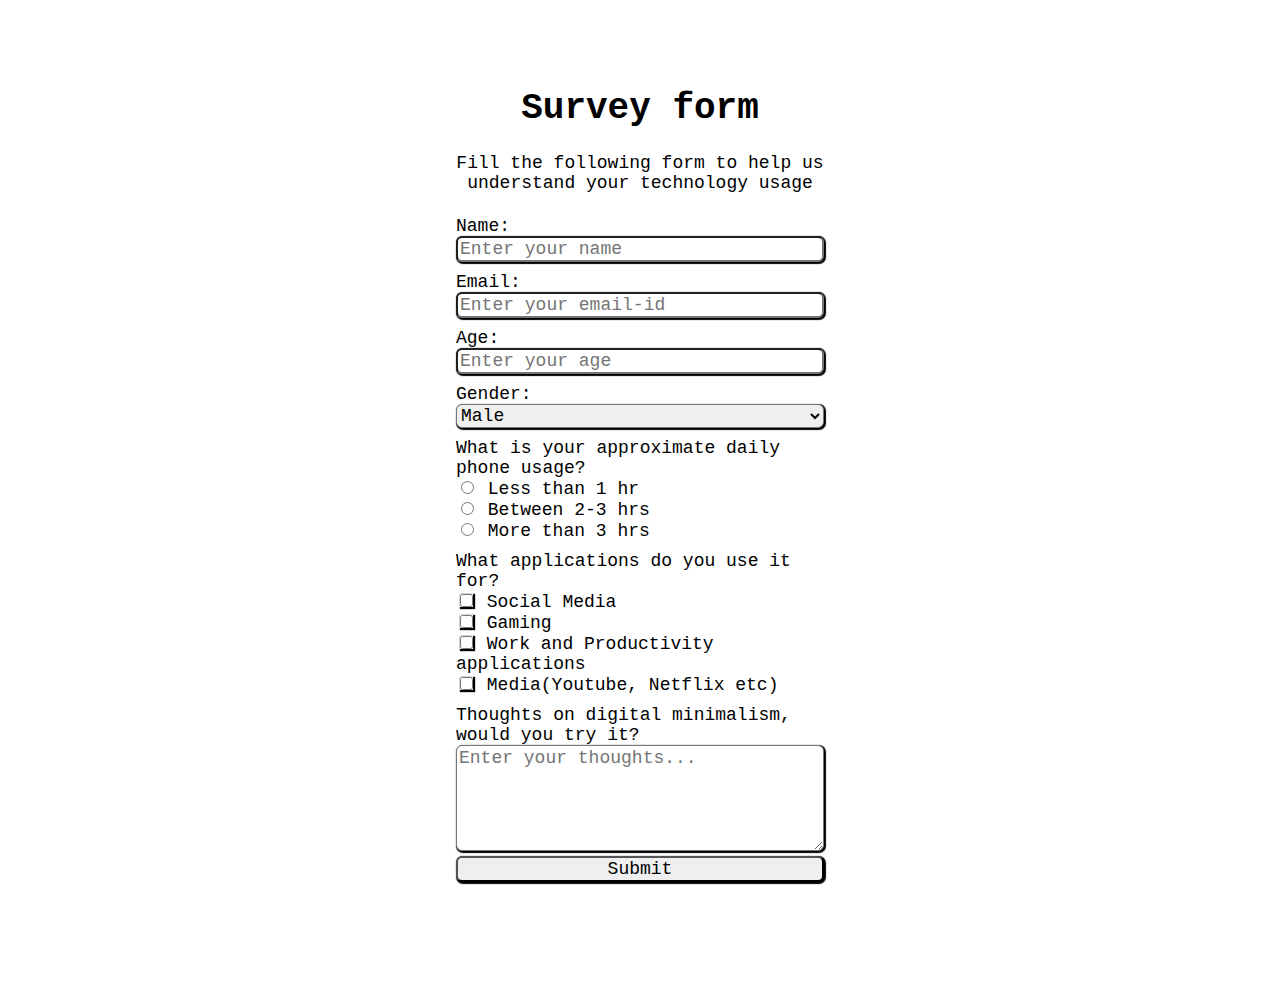
<file: survey-form/index.html>
<!DOCTYPE html>

<html>

<head>
    <link rel="stylesheet" href="index.css">

</head>
<main>
    <h1 id="title">Survey form</h1>
    <p id="description">Fill the following form to help us understand your technology usage</p>

    <form id="survey-form" action="">
        <label class="col-label" id="name-label">
            Name:
            <input type="text" id="name" class="textbox" placeholder="Enter your name" required>
        </label>

        <label class="col-label" id="email-label">
            Email:
            <input type="email" id="email" class="textbox" placeholder="Enter your email-id" required>
        </label>

        <label class="col-label" id="number-label">
            Age:
            <input type="number" id="number" class="textbox" min="16" max="40" placeholder="Enter your age" required>
        </label>

        <label class="col-label" id="gender-label">
            Gender:
            <select id="dropdown" class="textbox" required>
                <opt>
                <option value="M">
                    Male
                </option>
                <option value="F">
                    Female
                </option>
                <option value="O">
                    Other
                </option>
            </select>

        </label>

        <label class="col-label" id="room-label">
            What is your approximate daily phone usage?
            <label>
                <input type="radio" class="radio-button" name="room-type" value="l1" required>
                Less than 1 hr
            </label>

        <label>
                <input type="radio" name="room-type" class="radio-button" value="b23">
                Between 2-3 hrs
            </label>


        <label>
                <input type="radio" name="room-type" class="radio-button" value="m3">
                More than 3 hrs
            </label>

        </label>

        <label class="col-label">
            What applications do you use it for?
            <label>
                <input type="checkbox" name="extras" class="textbox" value="social">
                Social Media
            </label>

        <label>
                <input type="checkbox" name="extras" class="textbox" value="games">
                Gaming
            </label>

        <label>
                <input type="checkbox" name="extras" class="textbox" value="work">
                Work and Productivity applications
            </label>

        <label>
                <input type="checkbox" name="extras" class="textbox" value="media">
                Media(Youtube, Netflix etc)
            </label>
        </label>


        <label class="col-label">
            Thoughts on digital minimalism, would you try it?
            <textarea id="other" class="textbox" placeholder="Enter your thoughts..."></textarea>
        </label>

        <input type="submit" class="textbox" id="submit">

    </form>
</main>

</html>
</file>
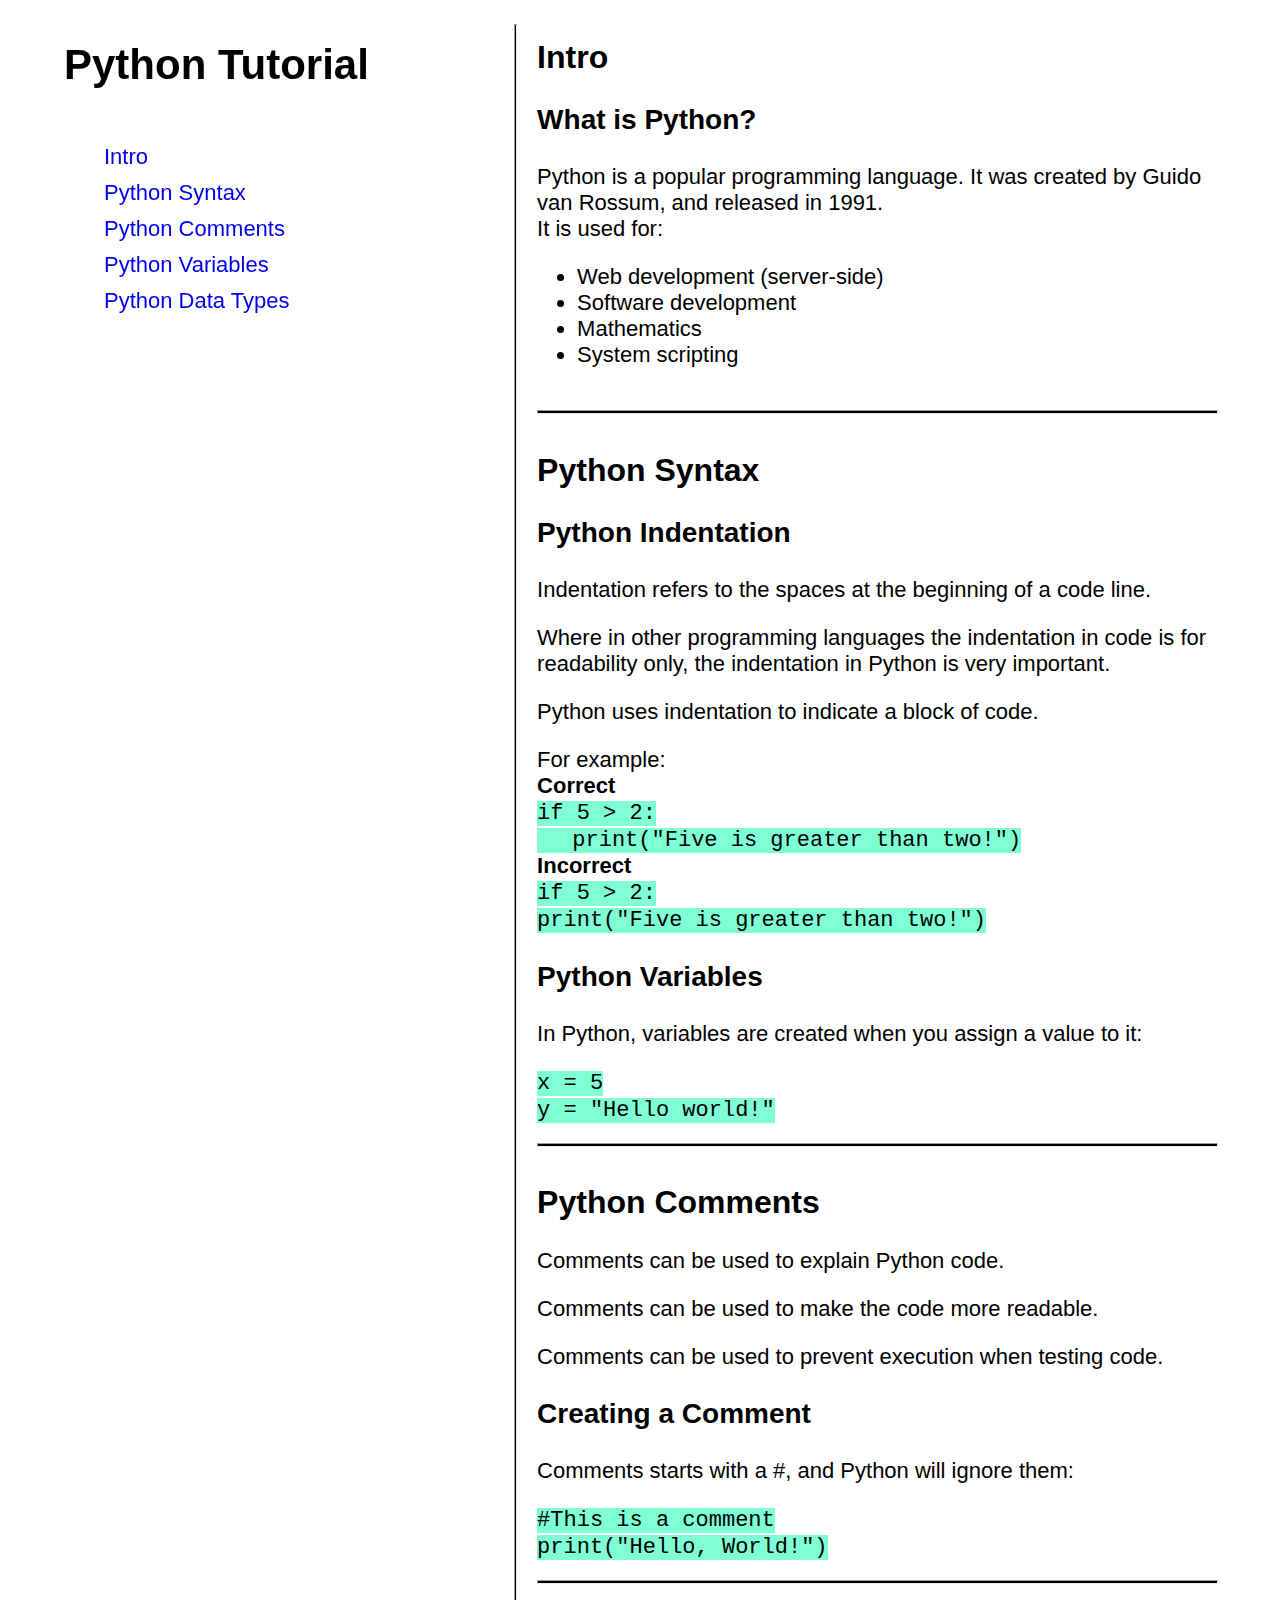
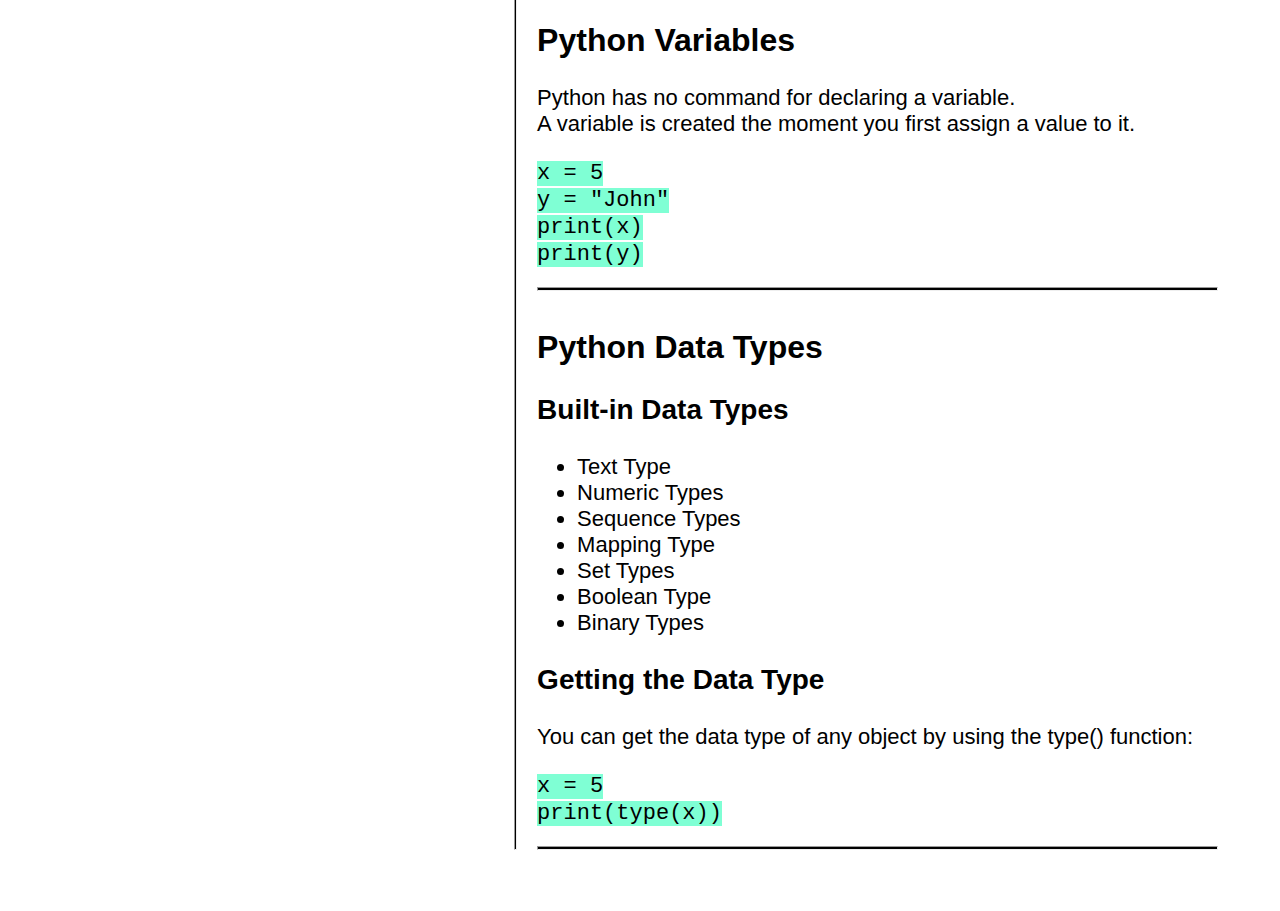
<file: technical-documentation/index.html>
<!DOCTYPE html>

<html>

<head>
    <link rel="stylesheet" href="index.css">
</head>

<body>
    <div>
        <nav id="navbar">
            <header>
                <h1>Python Tutorial</h1>
            </header>
            <ul>
                <li><a class="nav-link" href="#Intro">Intro</a></li>
                <li><a class="nav-link" href="#Python_Syntax">Python Syntax</a></li>
                <li><a class="nav-link" href="#Python_Comments">Python Comments</a></li>
                <li><a class="nav-link" href="#Python_Variables">Python Variables</a></li>
                <li><a class="nav-link" href="#Python_Data_Types">Python Data Types</a></li>
            </ul>
        </nav>

    </div>
    <hr class="vline">


    <div>
        <main id="main-doc">
            <section class="main-section" id="Intro">
                <header>
                    <h2>Intro</h2>
                </header>

                <h3>What is Python?</h3>
                Python is a popular programming language. It was created by Guido van Rossum, and released in 1991.
                <br> It is used for:
                <ul>
                    <li>
                        Web development (server-side)
                    </li>
                    <li>
                        Software development
                    </li>
                    <li>
                        Mathematics
                    </li>
                    <li>
                        System scripting
                    </li>
                </ul>

            </section>

            <hr class="hline">

            <!-- <div class="hline"></div> -->

            <section class="main-section" id="Python_Syntax">
                <header>
                    <h2>Python Syntax</h2>
                </header>

                <h3>
                    Python Indentation
                </h3>

                <p>Indentation refers to the spaces at the beginning of a code line.</p>
                <p>Where in other programming languages the indentation in code is for readability only, the indentation in Python is very important.</p>
                <p>Python uses indentation to indicate a block of code.</p>

                For example:<br>
                <strong>Correct</strong>
                <br>
                <code>
                        if 5 > 2:<br>
                        &emsp; print("Five is greater than two!")
                    </code>
                <br>

                <strong>Incorrect</strong> <br>
                <code>
                        if 5 > 2:<br>
                        print("Five is greater than two!")
                    </code><br>

                <h3>
                    Python Variables
                </h3>
                <p>In Python, variables are created when you assign a value to it:</p>

                <code>
                        x = 5<br>
                        y = "Hello world!"
                    </code>
            </section>
            <hr class="hline">

            <section class="main-section" id="Python_Comments">
                <header>
                    <h2>Python Comments</h2>
                </header>

                <p>Comments can be used to explain Python code.</p>
                <p>Comments can be used to make the code more readable.</p>
                <p>Comments can be used to prevent execution when testing code.</p>

                <h3>
                    Creating a Comment
                </h3>
                <p>Comments starts with a #, and Python will ignore them:
                </p>

                <code>
                        #This is a comment
                        <br>
                        print("Hello, World!")
                    </code>

            </section>
            <hr class="hline">

            <section class="main-section" id="Python_Variables">
                <header>
                    <h2>Python Variables</h2>
                </header>

                <p>Python has no command for declaring a variable.
                    <br> A variable is created the moment you first assign a value to it.
                    <br></p>


                <code>
                        x = 5<br>
                        y = "John"<br>
                        print(x)<br>
                        print(y)<br>
                    </code>


            </section>
            <hr class="hline">


            <section class="main-section" id="Python_Data_Types">
                <header>
                    <h2>Python Data Types</h2>
                </header>

                <h3>
                    Built-in Data Types
                </h3>
                <ul>
                    <li>
                        Text Type
                    </li>

                    <li>
                        Numeric Types
                    </li>

                    <li>
                        Sequence Types
                    </li>

                    <li>
                        Mapping Type
                    </li>

                    <li>
                        Set Types
                    </li>

                    <li>
                        Boolean Type
                    </li>

                    <li>
                        Binary Types
                    </li>
                </ul>

                <h3>
                    Getting the Data Type
                </h3>
                <p>You can get the data type of any object by using the type() function:</p>
                <code>
                        x = 5<br>
                        print(type(x))
                    </code>

            </section>
            <hr class="hline">


        </main>
    </div>
</body>

</html>
</file>
<file: survey-form/index.css>
html {
    font-family: monospace;
    font-size: 18px;
}

h1 {
    text-align: center;
}

select {
    font-family: monospace;
}

form {
    display: flex;
    flex-direction: column;
}

.col-label {
    padding: 5px 0 5px 0;
    display: flex;
    flex-direction: column;
}

.textbox {
    border-radius: 6px;
    font-size: 18px;
    box-shadow: 1px 1px 1px 1px;
    font-family: monospace;
}

.radio-button {
    box-shadow: none;
}

#description {
    text-align: center;
}

#other {
    width: auto;
    height: 100px;
}

#submit {
    font-family: monospace;
}

@media (min-width: 1200px) {
    html {
        margin: 5% 35% 5% 35%;
    }
}

@media (max-width: 1200px) {
    html {
        margin: 5% 25% 5% 25%;
    }
}

@media (max-width: 800px) {
    html {
        margin: 5% 5% 5% 5%;
    }
}
</file>
<file: technical-documentation/index.css>
* {
    font-size: 22px;
}

body {
    display: flex;
    flex-direction: row;
    font-family: 'Segoe UI', Tahoma, Geneva, Verdana, sans-serif;
    /* flex-wrap:? */
    margin: 1% 5% 5% 5%;
}

nav {
    position: fixed;
    display: flex;
    flex-direction: column;
    /* justify-content: center; */
    padding: 0 40px 0 0;
    font-size: 24px;
    min-width: 100px;
    height: 100%;
    /* background-color: white; */
    /* width: 3 */
}

#navbar ul>li {
    list-style-type: none;
    padding: 5px 0 5px 0;
}

.nav-link {
    text-decoration: none;
}

#main-doc {
    /* min-width: 1000px */
    /* margin-left: 500px; */
    display: flex;
    flex-direction: column;
    padding: 0 0 0 20px;
}


/* #line {
    margin-left: 25%;
    width: 2px;
    height: 100%;
    background-color: black;
    float: left;
} */

.vline {
    /* position: fixed; */
    margin-left: 450px;
    width: 2px;
    background-color: black;
}

.hline {
    margin-top: 20px;
    width: 100%;
    height: 2px;
    background-color: black;
}

h1 {
    font-size: 42px;
}

h2 {
    font-size: 32px;
}

h3 {
    font-size: 28px;
}

code {
    font-family: monospace;
    background-color: aquamarine;
    /* padding: 20px; */
    /* margin: 20px; */
}

@media (max-width:800px) {
    body {
        flex-direction: column;
    }
    nav {
        position: relative;
        /* visibility: hidden; */
    }
}
</file>
